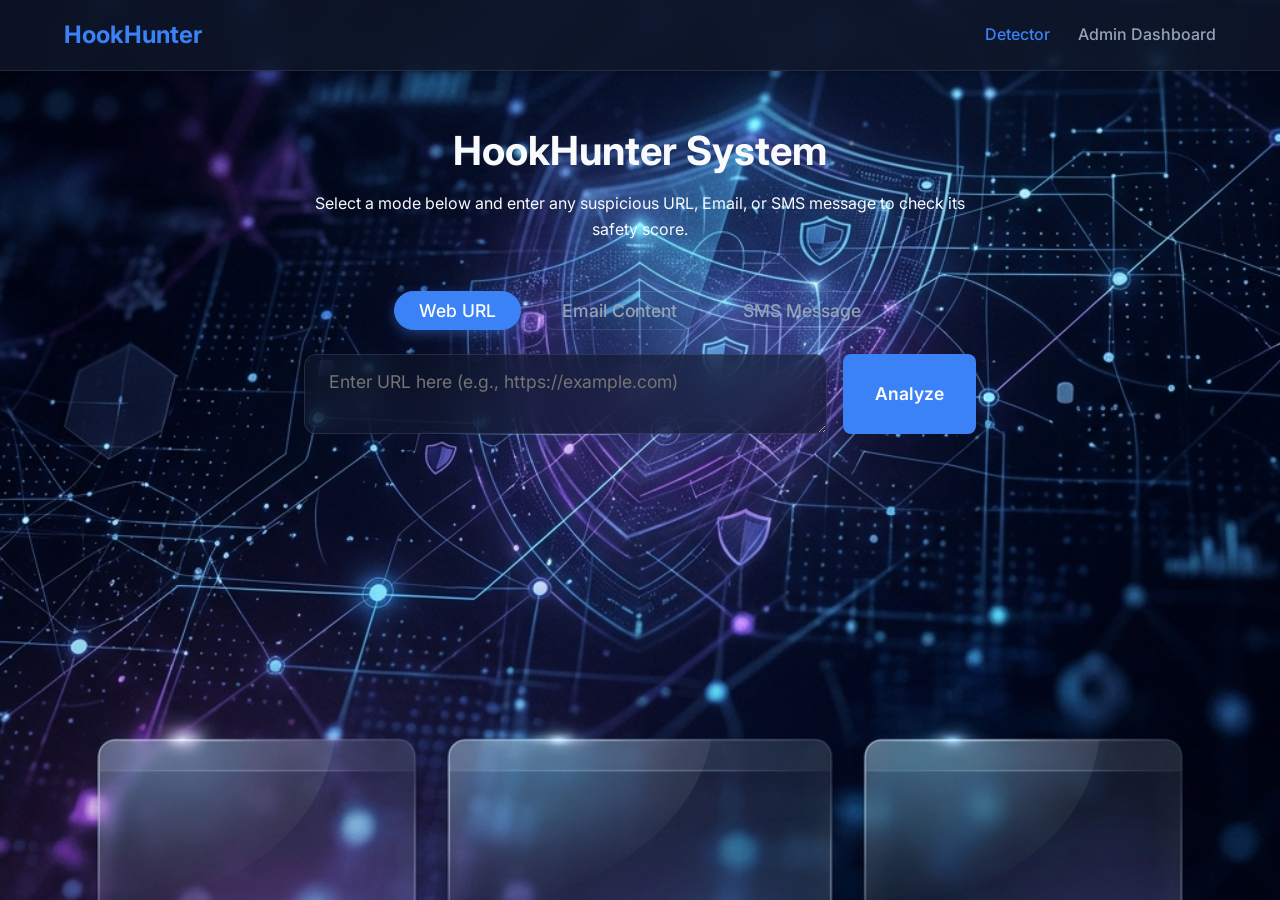
<file: frontend/index.html>
<!DOCTYPE html>
<html lang="en">

<head>
    <meta charset="UTF-8">
    <meta name="viewport" content="width=device-width, initial-scale=1.0">
    <title>HookHunter - AI Phishing Detection</title>
    <!-- Link to our centralized styles -->
    <link rel="stylesheet" href="styles.css">
    <!-- Google Fonts for better aesthetics -->
    <link href="https://fonts.googleapis.com/css2?family=Inter:wght@400;500;600;700&display=swap" rel="stylesheet">
</head>

<body>
    <nav class="navbar">
        <div class="logo">HookHunter</div>
        <div class="nav-links">
            <a href="index.html" class="active">Detector</a>
            <a href="admin_login.html">Admin Dashboard</a>
        </div>
    </nav>

    <main class="container">
        <div class="hero">
            <h1>HookHunter System</h1>
            <p>Select a mode below and enter any suspicious URL, Email, or SMS message to check its safety score.</p>
        </div>

        <div class="tabs-container">
            <button class="tab-btn active" data-type="url">Web URL</button>
            <button class="tab-btn" data-type="email">Email Content</button>
            <button class="tab-btn" data-type="sms">SMS Message</button>
        </div>

        <div class="search-box">
            <textarea id="contentInput" placeholder="Enter URL here (e.g., https://example.com)"></textarea>
            <button id="checkBtn" class="btn-analyze">Analyze</button>
        </div>

        <!-- The results card, hidden by default -->
        <div class="result-card hidden" id="resultCard">
            <div class="score-circle" id="scoreCircle">
                <span id="scoreValue">0</span>
            </div>

            <div class="result-details">
                <h2>Classification: <span id="classificationText">Safe</span></h2>
                <p>Analyzed Content: <span id="analyzedContent" class="text-muted">...</span></p>
            </div>

            <div id="reportActionBox" class="report-box hidden">
                <p>Do you think this classification is incorrect? Help us improve!</p>
                <button id="reportBtn" class="btn-report btn-block" style="margin-top: 1.5rem;">Report as
                    Suspicious</button>
            </div>

            <!-- A place to show success/error messages for reporting -->
            <p id="reportMessage" class="hidden"></p>
        </div>
    </main>

    <!-- Reporter Details Modal -->
    <div id="reporterModal" class="modal-overlay hidden">
        <div class="modal-content">
            <div class="modal-header">
                <h2>Submit Report Details</h2>
                <button id="closeModalBtn" class="btn-close">&times;</button>
            </div>
            <div class="modal-body">
                <p>Please provide your contact details. This helps our team reach out to you if we need further
                    information about this false classification.</p>

                <div class="input-group">
                    <label for="modalName">Full Name (Optional)</label>
                    <input type="text" id="modalName" placeholder="John Doe">
                </div>

                <div class="input-group">
                    <label for="modalEmail">Email Address (Optional)</label>
                    <input type="email" id="modalEmail" placeholder="john@example.com">
                </div>

                <div class="input-group">
                    <label for="modalPhone">Phone Number (Optional)</label>
                    <input type="tel" id="modalPhone" placeholder="+1234567890">
                </div>

                <button id="submitReportBtn" class="btn-analyze btn-block" style="margin-top: 1rem;">Confirm & Submit
                    Report</button>
            </div>
        </div>
    </div>

    <script src="app.js"></script>
</body>

</html>
</file>
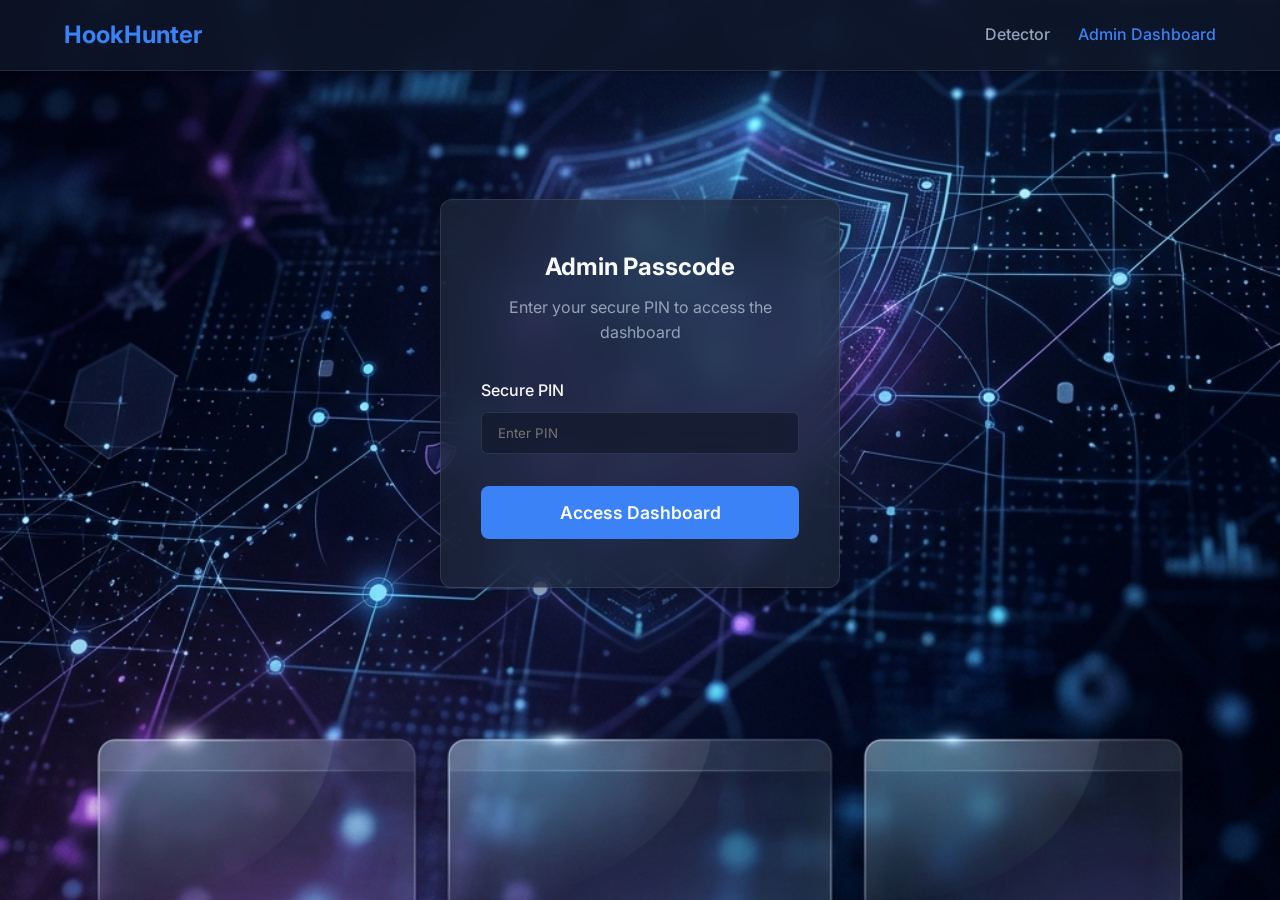
<file: frontend/admin_login.html>
<!DOCTYPE html>
<html lang="en">
<head>
    <meta charset="UTF-8">
    <meta name="viewport" content="width=device-width, initial-scale=1.0">
    <title>Admin Login - HookHunter</title>
    <link rel="stylesheet" href="styles.css">
    <link href="https://fonts.googleapis.com/css2?family=Inter:wght@400;500;600;700&display=swap" rel="stylesheet">
</head>
<body>
    <nav class="navbar">
        <div class="logo">HookHunter</div>
        <div class="nav-links">
            <a href="index.html">Detector</a>
            <a href="admin_login.html" class="active">Admin Dashboard</a>
        </div>
    </nav>

    <main class="container">
        <div class="login-card">
            <h2>Admin Passcode</h2>
            <p class="text-muted">Enter your secure PIN to access the dashboard</p>
            
            <form id="loginForm">
                <div class="input-group" id="pinGroup">
                    <label for="pinCode">Secure PIN</label>
                    <input type="password" id="pinCode" placeholder="Enter PIN" required>
                </div>



                <div id="loginError" class="login-error hidden">Invalid PIN passcode.</div>
                
                <button type="submit" id="loginBtn" class="btn-block">Access Dashboard</button>
            </form>


        </div>
    </main>

    <script src="admin_login.js"></script>
</body>
</html>
</file>
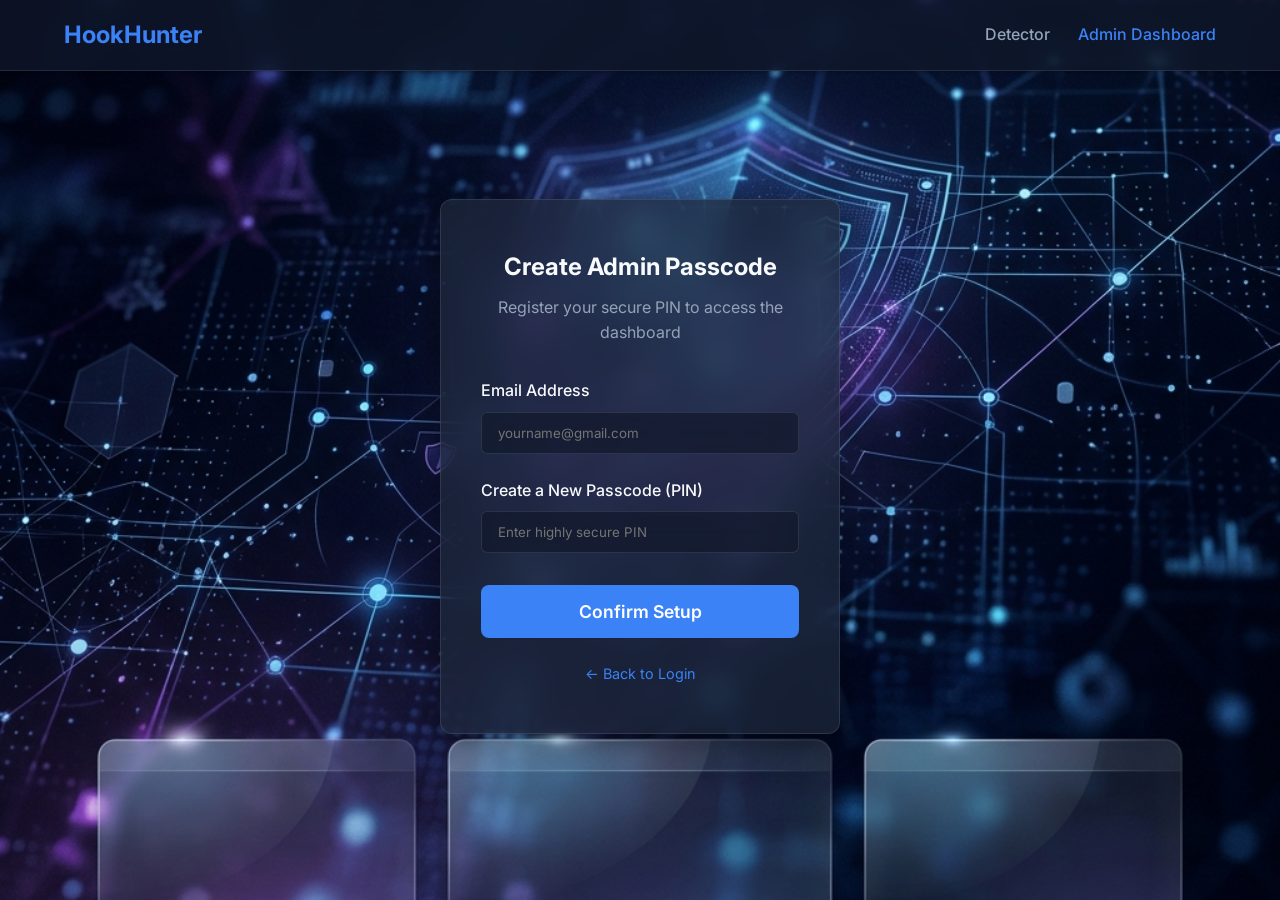
<file: frontend/admin_register.html>
<!DOCTYPE html>
<html lang="en">
<head>
    <meta charset="UTF-8">
    <meta name="viewport" content="width=device-width, initial-scale=1.0">
    <title>Create Admin PIN - HookHunter</title>
    <link rel="stylesheet" href="styles.css">
    <link href="https://fonts.googleapis.com/css2?family=Inter:wght@400;500;600;700&display=swap" rel="stylesheet">
</head>
<body>
    <nav class="navbar">
        <div class="logo">HookHunter</div>
        <div class="nav-links">
            <a href="index.html">Detector</a>
            <a href="admin_login.html" class="active">Admin Dashboard</a>
        </div>
    </nav>

    <main class="container">
        <div class="login-card">
            <h2>Create Admin Passcode</h2>
            <p class="text-muted">Register your secure PIN to access the dashboard</p>
            
            <div id="registerError" class="login-error hidden"></div>

            <!-- SINGLE REGISTRATION FORM -->
            <form id="registerForm">
                <div class="input-group">
                    <label for="adminEmail">Email Address</label>
                    <input type="email" id="adminEmail" placeholder="yourname@gmail.com" required>
                </div>
                
                <div class="input-group">
                    <label for="newPin">Create a New Passcode (PIN)</label>
                    <input type="password" id="newPin" placeholder="Enter highly secure PIN" required>
                </div>
                
                <button type="submit" id="registerBtn" class="btn-block">Confirm Setup</button>
            </form>

            <div style="margin-top: 1.5rem; font-size: 0.9rem;">
                <a href="admin_login.html" style="color: var(--primary-color); text-decoration: none;">&larr; Back to Login</a>
            </div>
        </div>
    </main>

    <script src="admin_register.js"></script>
</body>
</html>
</file>
<file: frontend/styles.css>
/* Variables and Theme Tokens */
:root {
    --bg-color: #0f172a;
    --card-bg: rgba(30, 41, 59, 0.7);
    --text-primary: #f8fafc;
    --text-muted: #94a3b8;
    --primary-color: #3b82f6;
    --primary-hover: #60a5fa;
    
    /* Semantic Colors */
    --safe-color: #34d399;
    --suspicious-color: #fbbf24;
    --dangerous-color: #f87171;
    --border-color: rgba(255, 255, 255, 0.1);

    --font-family: 'Inter', sans-serif;
    --box-shadow: 0 8px 32px 0 rgba(0, 0, 0, 0.4);
    --glass-blur: blur(16px);
}

/* Global Reset */
* {
    margin: 0;
    padding: 0;
    box-sizing: border-box;
}

body {
    font-family: var(--font-family);
    background-color: var(--bg-color);
    background-image: url('background.png');
    background-size: cover;
    background-position: center;
    background-attachment: fixed;
    color: var(--text-primary);
    line-height: 1.6;
    min-height: 100vh;
    display: flex;
    flex-direction: column;
}

/* Typography Helpers */
.text-muted {
    color: var(--text-muted);
}
.hidden {
    display: none !important;
}

/* Navbar */
.navbar {
    background-color: rgba(15, 23, 42, 0.8);
    backdrop-filter: var(--glass-blur);
    border-bottom: 1px solid var(--border-color);
    padding: 1rem 5%;
    display: flex;
    justify-content: space-between;
    align-items: center;
    box-shadow: 0 1px 3px 0 rgba(0, 0, 0, 0.3);
}

.logo {
    font-weight: 700;
    font-size: 1.5rem;
    color: var(--primary-color);
}

.nav-links a {
    text-decoration: none;
    color: var(--text-muted);
    margin-left: 1.5rem;
    font-weight: 500;
    transition: color 0.2s;
}

.nav-links a:hover, .nav-links a.active {
    color: var(--primary-color);
}

/* Container */
.container {
    padding: 3rem 5%;
    max-width: 800px;
    margin: 0 auto;
    flex: 1;
    width: 100%;
}
.admin-container {
    max-width: 1400px;
    width: 95%;
}

.hero {
    text-align: center;
    margin-bottom: 3rem;
}

.hero h1 {
    font-size: 2.5rem;
    margin-bottom: 0.5rem;
    color: var(--text-primary);
}

/* Search Box and Tabs */
.tabs-container {
    display: flex;
    justify-content: center;
    gap: 1rem;
    margin-bottom: 1.5rem;
}

.tab-btn {
    background-color: transparent;
    color: var(--text-muted);
    border: 1px solid var(--border-color);
    padding: 0.5rem 1.5rem;
    border-radius: 999px;
    font-weight: 500;
    transition: all 0.3s ease;
}

.tab-btn:hover {
    border-color: var(--primary-color);
    color: var(--text-primary);
}

.tab-btn.active {
    background-color: var(--primary-color);
    color: #fff;
    border-color: var(--primary-color);
    box-shadow: 0 4px 12px rgba(59, 130, 246, 0.4);
}

.search-box {
    display: flex;
    gap: 1rem;
    margin-bottom: 2rem;
    align-items: flex-start;
}

.search-box textarea {
    flex: 1;
    padding: 1rem 1.5rem;
    background-color: rgba(15, 23, 42, 0.6);
    color: var(--text-primary);
    border: 1px solid var(--border-color);
    border-radius: 12px;
    font-size: 1.1rem;
    font-family: inherit;
    outline: none;
    resize: vertical;
    min-height: 80px;
    transition: border-color 0.2s, box-shadow 0.2s;
    backdrop-filter: var(--glass-blur);
}

.search-box textarea:focus {
    border-color: var(--primary-color);
    box-shadow: 0 0 0 3px rgba(59, 130, 246, 0.3);
}

.btn-analyze {
    height: 80px;
}

button {
    background-color: var(--primary-color);
    color: white;
    border: none;
    padding: 1rem 2rem;
    border-radius: 8px;
    font-size: 1.1rem;
    font-weight: 600;
    cursor: pointer;
    font-family: inherit;
    transition: background-color 0.2s, transform 0.1s;
}

button:hover {
    background-color: var(--primary-hover);
}
button:active {
    transform: scale(0.98);
}

/* Results Card */
.result-card {
    background: var(--card-bg);
    backdrop-filter: var(--glass-blur);
    border: 1px solid var(--border-color);
    border-radius: 12px;
    padding: 2.5rem;
    text-align: center;
    box-shadow: var(--box-shadow);
    margin-top: 1rem;
    animation: fadeIn 0.4s ease-in-out;
}

@keyframes fadeIn {
    from { opacity: 0; transform: translateY(10px); }
    to { opacity: 1; transform: translateY(0); }
}

.score-circle {
    width: 120px;
    height: 120px;
    border-radius: 50%;
    border: 8px solid var(--border-color);
    display: flex;
    align-items: center;
    justify-content: center;
    margin: 0 auto 1.5rem;
    font-size: 2.5rem;
    font-weight: 700;
    transition: border-color 0.5s ease;
}

.result-details h2 {
    font-size: 1.75rem;
    margin-bottom: 0.5rem;
}

.report-box {
    margin-top: 2rem;
    padding-top: 2rem;
    border-top: 1px solid var(--border-color);
}

.report-box p {
    margin-bottom: 1rem;
    color: var(--text-muted);
}

.btn-report {
    background-color: var(--text-muted);
}

.btn-report:hover {
    background-color: var(--text-primary);
}

/* Status Colors (Safe, Suspicious, Dangerous) */
.status-safe .score-circle { border-color: var(--safe-color); color: var(--safe-color); }
.status-safe #classificationText { color: var(--safe-color); }

.status-suspicious .score-circle { border-color: var(--suspicious-color); color: var(--suspicious-color); }
.status-suspicious #classificationText { color: var(--suspicious-color); }

.status-dangerous .score-circle { border-color: var(--dangerous-color); color: var(--dangerous-color); }
.status-dangerous #classificationText { color: var(--dangerous-color); }


/* Admin Stats Grid */
.stats-grid {
    display: grid;
    grid-template-columns: repeat(auto-fit, minmax(200px, 1fr));
    gap: 1.5rem;
    margin-bottom: 2rem;
}

.stat-card {
    background: var(--card-bg);
    backdrop-filter: var(--glass-blur);
    border: 1px solid var(--border-color);
    padding: 1.5rem;
    border-radius: 12px;
    box-shadow: var(--box-shadow);
    text-align: center;
}

.stat-card h3 {
    font-size: 1rem;
    color: var(--text-muted);
    font-weight: 500;
    margin-bottom: 0.5rem;
}

.stat-card h2 {
    font-size: 2.5rem;
    color: var(--primary-color);
}

.stat-pending h2 { color: var(--suspicious-color); }
.stat-resolved h2 { color: var(--safe-color); }

/* Dashboard Layout & Chart */
.dashboard-body {
    display: flex;
    flex-direction: column;
    gap: 2rem;
}

.chart-wrapper {
    background: var(--card-bg);
    backdrop-filter: var(--glass-blur);
    border: 1px solid var(--border-color);
    border-radius: 12px;
    padding: 1.5rem;
    box-shadow: var(--box-shadow);
    text-align: center;
    max-width: 600px;
    margin: 0 auto;
    width: 100%;
}

.chart-wrapper h3 {
    font-size: 1.1rem;
    color: var(--text-primary);
    margin-bottom: 1rem;
    font-weight: 600;
}

@media (max-width: 992px) {
    .dashboard-body {
        display: flex;
        flex-direction: column;
    }
}

/* Reports Table */
.table-container {
    background: var(--card-bg);
    backdrop-filter: var(--glass-blur);
    border: 1px solid var(--border-color);
    border-radius: 12px;
    box-shadow: var(--box-shadow);
    overflow-x: auto;
}

.reports-table {
    width: 100%;
    border-collapse: collapse;
    text-align: left;
}

.reports-table th, .reports-table td {
    padding: 0.75rem 1rem;
    border-bottom: 1px solid var(--border-color);
    font-size: 0.9rem;
}

.reports-table th {
    background-color: rgba(255, 255, 255, 0.05);
    font-weight: 600;
    color: var(--text-muted);
}

.badge {
    padding: 0.25rem 0.75rem;
    border-radius: 999px;
    font-size: 0.875rem;
    font-weight: 500;
}

.badge-pending {
    background-color: rgba(245, 158, 11, 0.2);
    color: #fcd34d;
}

.badge-resolved {
    background-color: rgba(16, 185, 129, 0.2);
    color: #6ee7b7;
}

.btn-resolve {
    background-color: #10b981;
    padding: 0.35rem 0.75rem;
    font-size: 0.8rem;
    border-radius: 6px;
}
.btn-resolve:hover {
    background-color: #059669;
}

.badge-forwarded {
    background-color: rgba(59, 130, 246, 0.2);
    color: #93c5fd;
}

.btn-forward {
    background-color: #3b82f6;
    padding: 0.35rem 0.75rem;
    font-size: 0.8rem;
    border-radius: 6px;
}
.btn-forward:hover {
    background-color: #2563eb;
}

/* Login Box */
.login-card {
    background: var(--card-bg);
    backdrop-filter: var(--glass-blur);
    border: 1px solid var(--border-color);
    border-radius: 12px;
    padding: 3rem 2.5rem;
    box-shadow: var(--box-shadow);
    max-width: 400px;
    margin: 5rem auto;
    text-align: center;
}

.login-card h2 {
    margin-bottom: 0.5rem;
}

.login-card .text-muted {
    margin-bottom: 2rem;
}

.input-group {
    margin-bottom: 1.5rem;
    text-align: left;
}

.input-group label {
    display: block;
    font-weight: 500;
    margin-bottom: 0.5rem;
}

.input-group input {
    width: 100%;
    padding: 0.75rem 1rem;
    background-color: rgba(15, 23, 42, 0.6);
    color: var(--text-primary);
    border: 1px solid var(--border-color);
    border-radius: 6px;
    outline: none;
    font-family: inherit;
    transition: border-color 0.2s, box-shadow 0.2s;
    backdrop-filter: var(--glass-blur);
}

.input-group input:focus {
    border-color: var(--primary-color);
    box-shadow: 0 0 0 3px rgba(59, 130, 246, 0.3);
}

.btn-block {
    width: 100%;
    margin-top: 0.5rem;
}

.login-error {
    color: var(--dangerous-color);
    background-color: #fef2f2;
    padding: 0.75rem;
    border-radius: 6px;
    margin-bottom: 1rem;
    font-size: 0.9rem;
}

.btn-logout {
    background-color: transparent;
    color: var(--text-muted);
    border: 1px solid var(--border-color);
    padding: 0.5rem 1rem;
    font-size: 0.9rem;
    margin-left: 1.5rem;
}

.btn-logout:hover {
    background-color: #f1f5f9;
    color: var(--dangerous-color);
}

/* Modal Styling */
.modal-overlay {
    position: fixed;
    top: 0; left: 0; width: 100%; height: 100%;
    background-color: rgba(0, 0, 0, 0.6);
    backdrop-filter: blur(4px);
    display: flex;
    align-items: center;
    justify-content: center;
    z-index: 1000;
}

.modal-content {
    background: var(--card-bg);
    backdrop-filter: var(--glass-blur);
    border: 1px solid var(--border-color);
    border-radius: 12px;
    padding: 2.5rem;
    width: 90%;
    max-width: 500px;
    box-shadow: var(--box-shadow);
    animation: fadeIn 0.3s ease;
}

.modal-header {
    display: flex;
    justify-content: space-between;
    align-items: center;
    margin-bottom: 1.5rem;
    border-bottom: 1px solid var(--border-color);
    padding-bottom: 1rem;
}

.modal-header h2 {
    font-size: 1.5rem;
    color: var(--text-primary);
    margin: 0;
}

.btn-close {
    background: transparent;
    border: none;
    color: var(--text-muted);
    font-size: 2rem;
    cursor: pointer;
    line-height: 1;
    padding: 0 0.5rem;
}

.btn-close:hover {
    color: var(--dangerous-color);
    background: transparent;
}

.modal-body p {
    color: var(--text-muted);
    margin-bottom: 2rem;
}
</file>
